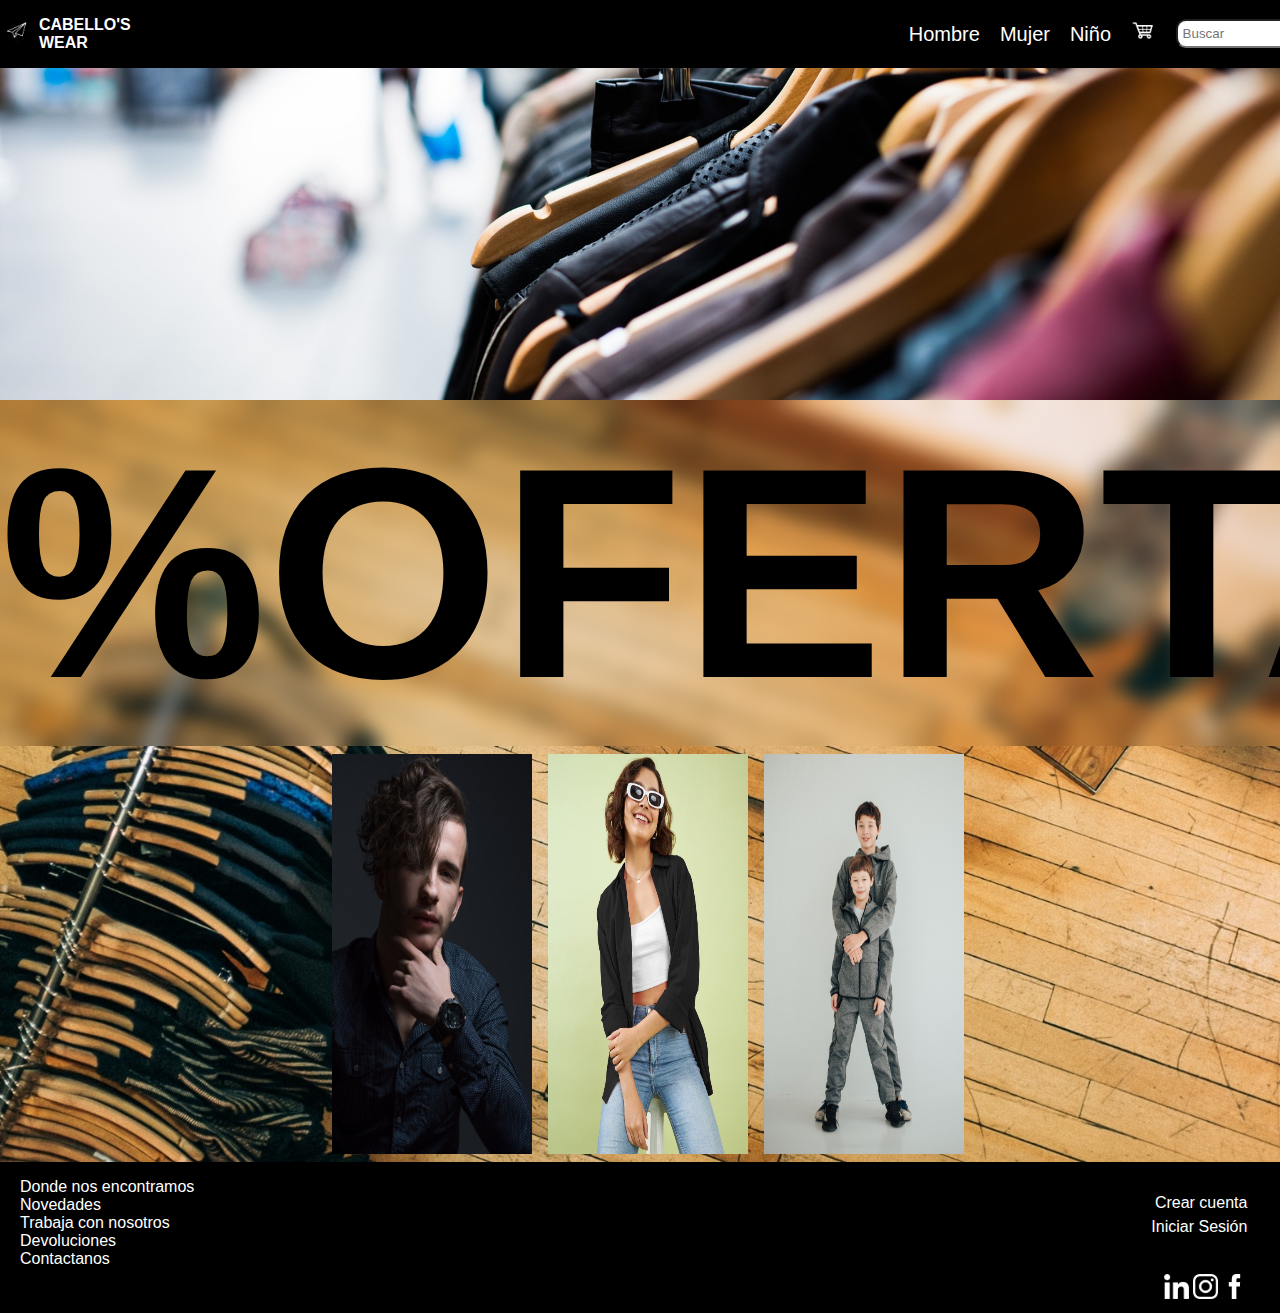
<file: main.html>
<!DOCTYPE html>
<html lang="es">
<head>
    <meta charset="UTF-8">
    <meta name="viewport" content="width=device-width, initial-scale=1.0">
    <title>CABELLO'S WEAR</title>
    <link rel="stylesheet" href="styles/style.css">
    <script src="script/script.js" defer></script>
   

</head>
<body>
   
   

    <div id="navbar"> 
        <button id="botonNav" onclick="toggleNavbar()">
            <img src="images/toggle-icon.png" alt="Icono de menú">
        </button>
          
        <a href="#" class="boton-compartir"><img src="images/avion.png" alt="compartir"></a>
        <span id="nombre-empresa">CABELLO'S WEAR</span>
        <ul>
            <li><a href="#">Hombre</a></li>
            <li><a href="#">Mujer</a></li>
            <li><a href="#">Niño</a></li>
            <li><a href="#"><img src="images/carrito.png" alt="Tienda"></a></li>
            <div id="search">
                <input type="text" placeholder="Buscar">
            </div>
        </ul>
    </div>

   <!-- section-->
    <section class="contenido">
        <div class="imagen-div">
        </div>
        <div class="ofertas">%OFERTAS%</div>
        <div class="imagen-div1">
            <div class="imagen-container">
                <a href="#"><img src="images/ropa-casual-hombre.jpeg" alt="Hombre"></a>
                <div class="overlay-hombre">Ropa Hombres</div>
            </div>
            <div class="imagen-container">
                <a href="#"><img src="images/ropa-mujer.jpeg" alt="Mujer"></a>
                <div class="overlay-mujer">Ropa Mujeres</div>
            </div>
            <div class="imagen-container">
                <a href="#"><img src="images/ropa-casual-niño.jpeg" alt="Niño"></a>
                <div class="overlay-niño">Ropa Niños</div>
            </div>
        </div>
       
    </section>
   
    <!--footer-->
    <footer>
        <ul class="enlaces-footer">
            <li><a href="#">Donde nos encontramos</a></li>
            <li><a href="#">Novedades</a></li>
            <li><a href="#">Trabaja con nosotros</a></li>
            <li><a href="#">Devoluciones</a></li>
            <li><a href="#">Contactanos</a></li>
        </ul>
        <ul class="cuenta-footer">
            <li><a href="#">Crear cuenta</a></li>
            <li><a href="#">Iniciar Sesión</a></li>
        </ul>
     <div class="redes-sociales">
            <img src="images/linkedin.png" alt="Linkedin">
            <img src="images/insta.png" alt="Instagram">
            <img src="images/face.png" alt="Facebook">
        </div>
    </footer>

</body>
</html>
</file>
<file: styles/style.css>
body {
    margin: 0;
    font-family: Arial, sans-serif;
    display: flex;
    flex-direction: column;
    min-height: 100vh; /* Establece el mínimo alto del cuerpo al 100% de la altura de la ventana */
    background: url('../images/fondo-tienda.jpeg') no-repeat center center;
    background-size: cover;
}


#navbar {
    background-color: black;
    position: fixed;
    top: 0;
    width: 100%;
    display: flex;
    justify-content: center;
    align-items: center;
    z-index: 1000;
    padding: 10px 10px;
}

#botonNav {
    background-color: black;
    border: none;
    color: white;
    cursor: pointer;
    padding-right: 30px;
}

#navbar ul {
    list-style: none;
    margin: 0;
    padding: 0;
    display: flex;
    margin-left: 60%;
    margin-top: 3px;
}

#navbar li {
    margin: 0;
    padding: 10px;
}

#navbar a {
    text-decoration: none;
    color: white;
    font-size: 20px;
}

#navbar a:hover {
    color: gray;
}

#search input {
    padding: 5px;
    border-radius: 10px;
    margin-top: 3%;
    margin-left: 5%;
}

#navbar img {
    max-height: 25px;
    margin-top: -5px;
}


#nombre-empresa {
    color: white;
    font-weight: bold;
    padding-left: 10px;
}

/* Estilos section */
section {
    flex: 1; /* Hace que este contenedor crezca y ocupe todo el espacio disponible */
    display: flex;
    flex-direction: column;
}

.imagen-div {
    width: 100%;
    height: 400px;
    background: url('../images/ropa-percha.jpeg')no-repeat center center;
    background-size: cover;
    
}
.ofertas {
    font-size: 300px;
    font-weight: bold;
    backdrop-filter: blur(10px); /* Aplicar un desenfoque de 10px */
}

.imagen-div1 img{
    width: 200px;
    height: 400px; 
}
.imagen-div1{
    display: flex;
    justify-content: center;
    align-items: center;
}
.imagen-div1 a {
 padding: .5rem;  
}
.imagen-container {
    position: relative;
    width: 200px;
    height: 400px;
    margin: 0.5rem;
}

.imagen-container img {
    width: 100%;
    height: 100%;
}

.overlay-hombre,.overlay-mujer,.overlay-niño {
    position: absolute;
    left: 4%;
    bottom: 0;
    background: rgba(0, 0, 0, 0.5); /* Fondo negro semi-transparente */
    color: white;
    width: 80%;
    transition: .5s ease;
    opacity: 0;
    font-size: 20px;
    padding: 20px;
    text-align: center;
}

.imagen-container:hover .overlay-hombre,.imagen-container:hover .overlay-mujer,.imagen-container:hover .overlay-niño {
    opacity: 1;
}



/* Estilos para el footer */
footer {
    background-color: black;
    color: white;
    padding: 10px;
    text-align: center;
}


footer a {
    color: white; 
    text-decoration: none;
    margin: 0 10px; 
}

footer a:hover {
    color: gray;
}
/********************/
.enlaces-footer {
    list-style: none;
    padding: 0;
    text-align: left;
    width: 45%;
    float: left;
}
.cuenta-footer{
    list-style: none;
    padding: 0px;
    text-align: right;
    margin-right: 1%;
    width: 45%;
    float: right;

}

.enlaces-footer, .cuenta-footer li {
    margin: 6px 0; /* Añade un espacio entre los elementos de la lista */
}

.enlaces-footer, .cuenta-footer a {
    text-decoration: none; 
    color: #fff; 
}

.enlaces-footer, .cuenta-footer a:hover {
    color: #ccc; 
}
.redes-sociales{
    clear: both; /* Hace que el elemento no pueda estar al lado de ningún elemento flotante */
    text-align: center; 
    float: right;
    margin-right: 1%;
    padding: 0px 10px;
}
.redes-sociales img{
    max-height: 25px;
}
</file>
